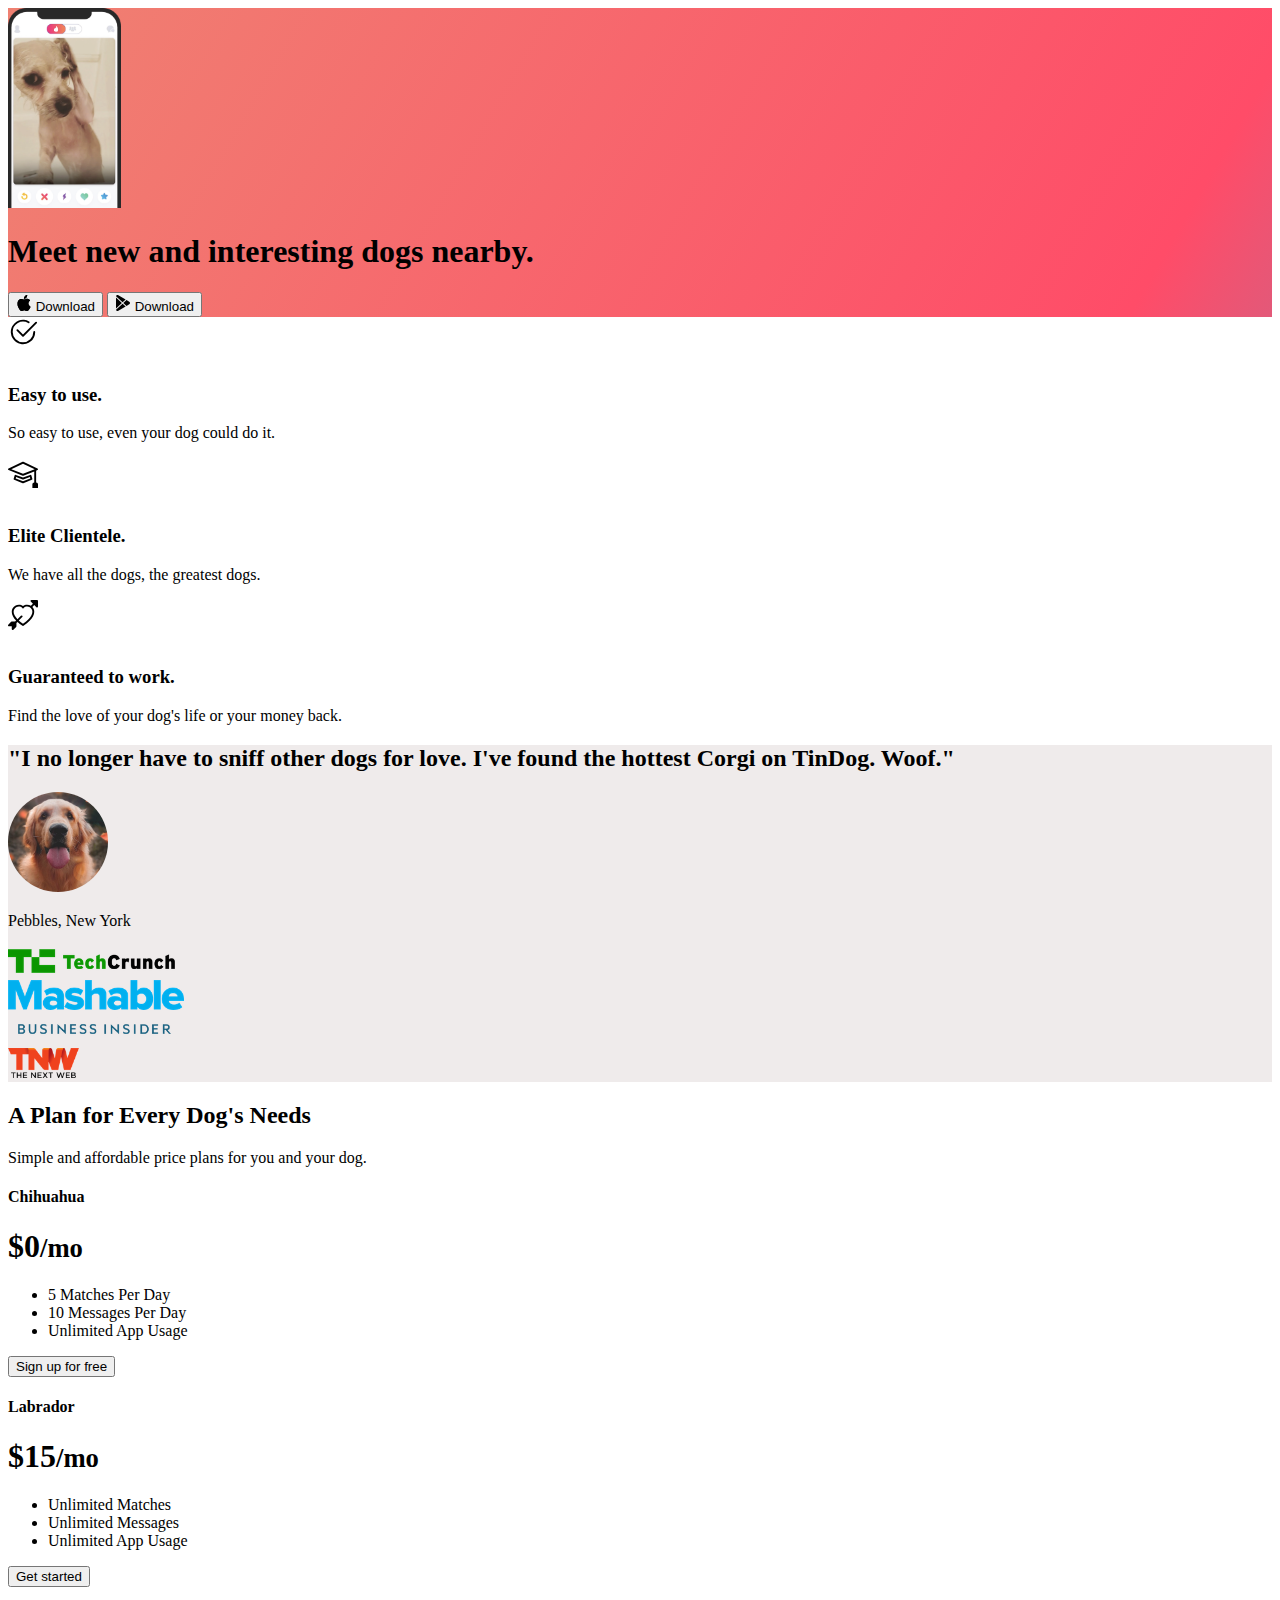
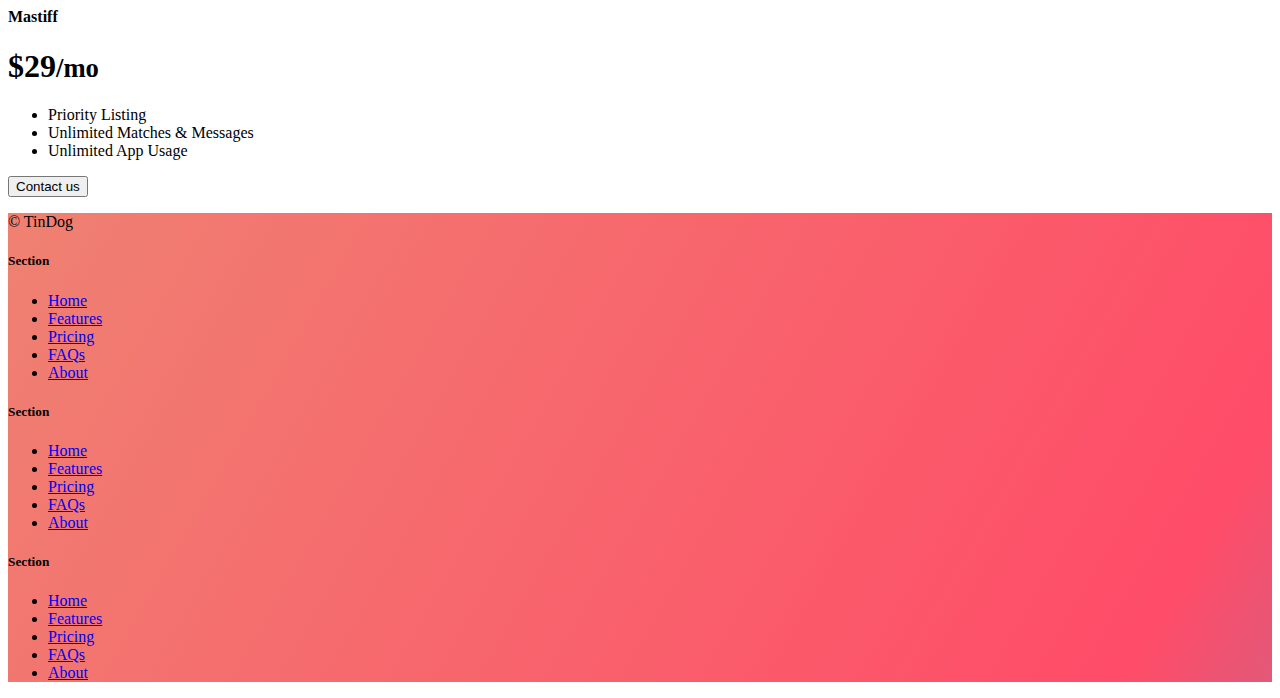
<file: index.html>
<!DOCTYPE html>
<html lang="en">

<head>
  <meta charset="UTF-8">
  <meta name="viewport" content="width=device-width, initial-scale=1.0">
  <title>TinDog</title>
  <link href="https://cdn.jsdelivr.net/npm/bootstrap@5.3.0-alpha2/dist/css/bootstrap.min.css" rel="stylesheet"
    integrity="sha384-aFq/bzH65dt+w6FI2ooMVUpc+21e0SRygnTpmBvdBgSdnuTN7QbdgL+OapgHtvPp" crossorigin="anonymous">
  <link rel="stylesheet" href="./css/style.css">
</head>

<body>

  <!-- Title -->
  <section id="title" class="gradient-background">
    <div class="container col-xxl-8 px-4 pt-5">
      <div class="row flex-lg-row-reverse align-items-center g-5 pt-5">
        <div class="col-10 col-sm-8 col-lg-6">
          <img src="./images/iphone.png" class="d-block mx-lg-auto img-fluid" alt="Bootstrap Themes" height="200" loading="lazy">
        </div>
        <div class="col-lg-6">
          <h1 class="display-5 fw-bold text-body-emphasis lh-1 mb-3">Meet new and interesting dogs nearby.</h1>
          <div class="d-grid gap-2 d-md-flex justify-content-md-start">
            <button type="button" class="btn btn-light btn-lg px-4 me-md-2">
              <svg xmlns="http://www.w3.org/2000/svg" width="16" height="16" fill="currentColor"
                class="bi bi-apple mb-1" viewBox="0 0 16 16">
                <path
                  d="M11.182.008C11.148-.03 9.923.023 8.857 1.18c-1.066 1.156-.902 2.482-.878 2.516.024.034 1.52.087 2.475-1.258.955-1.345.762-2.391.728-2.43Zm3.314 11.733c-.048-.096-2.325-1.234-2.113-3.422.212-2.189 1.675-2.789 1.698-2.854.023-.065-.597-.79-1.254-1.157a3.692 3.692 0 0 0-1.563-.434c-.108-.003-.483-.095-1.254.116-.508.139-1.653.589-1.968.607-.316.018-1.256-.522-2.267-.665-.647-.125-1.333.131-1.824.328-.49.196-1.422.754-2.074 2.237-.652 1.482-.311 3.83-.067 4.56.244.729.625 1.924 1.273 2.796.576.984 1.34 1.667 1.659 1.899.319.232 1.219.386 1.843.067.502-.308 1.408-.485 1.766-.472.357.013 1.061.154 1.782.539.571.197 1.111.115 1.652-.105.541-.221 1.324-1.059 2.238-2.758.347-.79.505-1.217.473-1.282Z" />
                <path
                  d="M11.182.008C11.148-.03 9.923.023 8.857 1.18c-1.066 1.156-.902 2.482-.878 2.516.024.034 1.52.087 2.475-1.258.955-1.345.762-2.391.728-2.43Zm3.314 11.733c-.048-.096-2.325-1.234-2.113-3.422.212-2.189 1.675-2.789 1.698-2.854.023-.065-.597-.79-1.254-1.157a3.692 3.692 0 0 0-1.563-.434c-.108-.003-.483-.095-1.254.116-.508.139-1.653.589-1.968.607-.316.018-1.256-.522-2.267-.665-.647-.125-1.333.131-1.824.328-.49.196-1.422.754-2.074 2.237-.652 1.482-.311 3.83-.067 4.56.244.729.625 1.924 1.273 2.796.576.984 1.34 1.667 1.659 1.899.319.232 1.219.386 1.843.067.502-.308 1.408-.485 1.766-.472.357.013 1.061.154 1.782.539.571.197 1.111.115 1.652-.105.541-.221 1.324-1.059 2.238-2.758.347-.79.505-1.217.473-1.282Z" />
              </svg> Download
            </button>
            <button type="button" class="btn btn-outline-light btn-lg px-4"> 
              <svg xmlns="http://www.w3.org/2000/svg" width="16" height="16" fill="currentColor"
                class="bi bi-google-play mb-1" viewBox="0 0 16 16">
                <path
                  d="M14.222 9.374c1.037-.61 1.037-2.137 0-2.748L11.528 5.04 8.32 8l3.207 2.96 2.694-1.586Zm-3.595 2.116L7.583 8.68 1.03 14.73c.201 1.029 1.36 1.61 2.303 1.055l7.294-4.295ZM1 13.396V2.603L6.846 8 1 13.396ZM1.03 1.27l6.553 6.05 3.044-2.81L3.333.215C2.39-.341 1.231.24 1.03 1.27Z" />
              </svg> Download
            </button>
          </div>
        </div>
      </div>
    </div>
  </section>

  <!-- Features -->
  <section id="features">
    <div class="container mt-5">
      <div class="row g-4 py-5 row-cols-1 row-cols-lg-3">
        <div class="col d-flex align-items-start">
          <div class="icon-square text-body-emphasis bg-body-secondary d-inline-flex align-items-center justify-content-center fs-4 flex-shrink-0 me-3">
            <svg xmlns="http://www.w3.org/2000/svg" height="30" fill="currentColor" class="bi bi-check2-circle"
              viewBox="0 0 16 16">
              <path
                d="M2.5 8a5.5 5.5 0 0 1 8.25-4.764.5.5 0 0 0 .5-.866A6.5 6.5 0 1 0 14.5 8a.5.5 0 0 0-1 0 5.5 5.5 0 1 1-11 0z" />
              <path
                d="M15.354 3.354a.5.5 0 0 0-.708-.708L8 9.293 5.354 6.646a.5.5 0 1 0-.708.708l3 3a.5.5 0 0 0 .708 0l7-7z" />
              </svg>
          </div>
          <div>
            <h3 class="fs-2">Easy to use.</h3>
            <p>So easy to use, even your dog could do it.</p>
          </div>
        </div>
        <div class="col d-flex align-items-start">
          <div class="icon-square text-body-emphasis bg-body-secondary d-inline-flex align-items-center justify-content-center fs-4 flex-shrink-0 me-3">
            <svg xmlns="http://www.w3.org/2000/svg" height="30" fill="currentColor" class="bi bi-mortarboard" viewBox="0 0 16 16">
              <path 
                d="M8.211 2.047a.5.5 0 0 0-.422 0l-7.5 3.5a.5.5 0 0 0 .025.917l7.5 3a.5.5 0 0 0 .372 0L14 7.14V13a1 1 0 0 0-1 1v2h3v-2a1 1 0 0 0-1-1V6.739l.686-.275a.5.5 0 0 0 .025-.917l-7.5-3.5ZM8 8.46 1.758 5.965 8 3.052l6.242 2.913L8 8.46Z"/>
              <path 
                d="M4.176 9.032a.5.5 0 0 0-.656.327l-.5 1.7a.5.5 0 0 0 .294.605l4.5 1.8a.5.5 0 0 0 .372 0l4.5-1.8a.5.5 0 0 0 .294-.605l-.5-1.7a.5.5 0 0 0-.656-.327L8 10.466 4.176 9.032Zm-.068 1.873.22-.748 3.496 1.311a.5.5 0 0 0 .352 0l3.496-1.311.22.748L8 12.46l-3.892-1.556Z"/>
            </svg>
          </div>
          <div>
            <h3 class="fs-2 text-body-emphasis">Elite Clientele.</h3>
            <p>We have all the dogs, the greatest dogs.</p>
          </div>
        </div>
        <div class="col d-flex align-items-start">
          <div class="icon-square text-body-emphasis bg-body-secondary d-inline-flex align-items-center justify-content-center fs-4 flex-shrink-0 me-3">
            <svg xmlns="http://www.w3.org/2000/svg" height="30" fill="currentColor" class="bi bi-arrow-through-heart"
              viewBox="0 0 16 16">
               <path fill-rule="evenodd"
                  d="M2.854 15.854A.5.5 0 0 1 2 15.5V14H.5a.5.5 0 0 1-.354-.854l1.5-1.5A.5.5 0 0 1 2 11.5h1.793l.53-.53c-.771-.802-1.328-1.58-1.704-2.32-.798-1.575-.775-2.996-.213-4.092C3.426 2.565 6.18 1.809 8 3.233c1.25-.98 2.944-.928 4.212-.152L13.292 2 12.147.854A.5.5 0 0 1 12.5 0h3a.5.5 0 0 1 .5.5v3a.5.5 0 0 1-.854.354L14 2.707l-1.006 1.006c.236.248.44.531.6.845.562 1.096.585 2.517-.213 4.092-.793 1.563-2.395 3.288-5.105 5.08L8 13.912l-.276-.182a21.86 21.86 0 0 1-2.685-2.062l-.539.54V14a.5.5 0 0 1-.146.354l-1.5 1.5Zm2.893-4.894A20.419 20.419 0 0 0 8 12.71c2.456-1.666 3.827-3.207 4.489-4.512.679-1.34.607-2.42.215-3.185-.817-1.595-3.087-2.054-4.346-.761L8 4.62l-.358-.368c-1.259-1.293-3.53-.834-4.346.761-.392.766-.464 1.845.215 3.185.323.636.815 1.33 1.519 2.065l1.866-1.867a.5.5 0 1 1 .708.708L5.747 10.96Z" />
            </svg>
          </div>
          <div>
            <h3 class="fs-2 text-body-emphasis">Guaranteed to work.</h3>
            <p>Find the love of your dog's life or your money back.</p>
          </div>
        </div>
      </div>
    </div>
  </section>
  
  <!-- Testimonial -->
  <section id="testimonial">
    <div class="my-5">
      <div class="p-5 text-center bg-body-tertiary">
        <div class="container py-5">
          <h2 class="text-body-emphasis">
            "I no longer have to sniff other dogs for love. I've found the hottest Corgi on TinDog. Woof."
          </h2>
          <img class="profile-img mt-5" src="./images/dog-img.jpg" alt="dog image">
          <p class="col-lg-8 mx-auto lead mt-2">
            Pebbles, New York
          </p>
        </div>

        <div class="container">
          <div class="row">
            <div class="col-lg-3 col-sm-12">
              <img src="./images/techcrunch.png" alt="techcrunch" height="30">
            </div>
            <div class="col-lg-3 col-sm-12">
              <img src="./images/mashable.png" alt="mashable" height="30">
            </div>
            <div class="col-lg-3 col-sm-12">
              <img src="./images/bizinsider.png" alt="bizinsider" height="30">
            </div>
            <div class="col-lg-3 col-sm-12">
              <img src="./images/tnw.png" alt="tnw" height="30">
            </div>
          </div>
        </div>
      </div>
    </div>
  </section>

  <!-- Pricing -->
  <section id="pricing">
    <div class="pricing-header p-3 pb-md-4 mx-auto text-center">
      <h2 class="display-4 fw-normal text-body-emphasis">A Plan for Every Dog's Needs</h2>
      <p class="fs-5 text-body-secondary">Simple and affordable price plans for you and your dog.</p>
    </div>

    <div class="container mb-5">
      <div class="row row-cols-1 row-cols-md-3 mb-3 text-center">
        <div class="col">
          <div class="card mb-4 rounded-3 shadow-sm">
            <div class="card-header py-3">
              <h4 class="my-0 fw-normal">Chihuahua</h4>
            </div>
            <div class="card-body">
              <h1 class="card-title pricing-card-title">$0<small class="text-body-secondary fw-light">/mo</small></h1>
              <ul class="list-unstyled mt-3 mb-4">
                <li>5 Matches Per Day</li>
                <li>10 Messages Per Day</li>
                <li>Unlimited App Usage</li>
              </ul>
              <button type="button" class="w-100 btn btn-lg btn-outline-dark">Sign up for free</button>
            </div>
          </div>
        </div>
        <div class="col">
          <div class="card mb-4 rounded-3 shadow-sm">
            <div class="card-header py-3">
              <h4 class="my-0 fw-normal">Labrador</h4>
            </div>
            <div class="card-body">
              <h1 class="card-title pricing-card-title">$15<small class="text-body-secondary fw-light">/mo</small></h1>
              <ul class="list-unstyled mt-3 mb-4">
                <li>Unlimited Matches</li>
                <li>Unlimited Messages</li>
                <li>Unlimited App Usage</li>
              </ul>
              <button type="button" class="w-100 btn btn-lg btn-dark">Get started</button>
            </div>
          </div>
        </div>
        <div class="col">
          <div class="card mb-4 rounded-3 shadow-sm border-dark">
            <div class="card-header py-3 text-bg-dark border-primary">
              <h4 class="my-0 fw-normal">Mastiff</h4>
            </div>
            <div class="card-body">
              <h1 class="card-title pricing-card-title">$29<small class="text-body-secondary fw-light">/mo</small></h1>
              <ul class="list-unstyled mt-3 mb-4">
                <li>Priority Listing</li>
                <li>Unlimited Matches & Messages</li>
                <li>Unlimited App Usage</li>
              </ul>
              <button type="button" class="w-100 btn btn-lg btn-dark">Contact us</button>
            </div>
          </div>
        </div>
      </div>
    </div>
  </section>

  <!-- Footer -->
  <section id="footer" class="gradient-background">
    <div class="container">
      <footer class="row row-cols-1 row-cols-sm-2 row-cols-md-5 py-5">
        <div class="col mb-3">
          <p class="text-body-secondary">© TinDog</p>
        </div>
    
        <div class="col mb-3">
    
        </div>
    
        <div class="col mb-3">
          <h5>Section</h5>
          <ul class="nav flex-column">
            <li class="nav-item mb-2"><a href="#" class="nav-link p-0 text-body-secondary">Home</a></li>
            <li class="nav-item mb-2"><a href="#" class="nav-link p-0 text-body-secondary">Features</a></li>
            <li class="nav-item mb-2"><a href="#" class="nav-link p-0 text-body-secondary">Pricing</a></li>
            <li class="nav-item mb-2"><a href="#" class="nav-link p-0 text-body-secondary">FAQs</a></li>
            <li class="nav-item mb-2"><a href="#" class="nav-link p-0 text-body-secondary">About</a></li>
          </ul>
        </div>
    
        <div class="col mb-3">
          <h5>Section</h5>
          <ul class="nav flex-column">
            <li class="nav-item mb-2"><a href="#" class="nav-link p-0 text-body-secondary">Home</a></li>
            <li class="nav-item mb-2"><a href="#" class="nav-link p-0 text-body-secondary">Features</a></li>
            <li class="nav-item mb-2"><a href="#" class="nav-link p-0 text-body-secondary">Pricing</a></li>
            <li class="nav-item mb-2"><a href="#" class="nav-link p-0 text-body-secondary">FAQs</a></li>
            <li class="nav-item mb-2"><a href="#" class="nav-link p-0 text-body-secondary">About</a></li>
          </ul>
        </div>
    
        <div class="col mb-3">
          <h5>Section</h5>
          <ul class="nav flex-column">
            <li class="nav-item mb-2"><a href="#" class="nav-link p-0 text-body-secondary">Home</a></li>
            <li class="nav-item mb-2"><a href="#" class="nav-link p-0 text-body-secondary">Features</a></li>
            <li class="nav-item mb-2"><a href="#" class="nav-link p-0 text-body-secondary">Pricing</a></li>
            <li class="nav-item mb-2"><a href="#" class="nav-link p-0 text-body-secondary">FAQs</a></li>
            <li class="nav-item mb-2"><a href="#" class="nav-link p-0 text-body-secondary">About</a></li>
          </ul>
        </div>
      </footer>
    </div>
  </section>

  <script src="https://cdn.jsdelivr.net/npm/bootstrap@5.3.3/dist/js/bootstrap.bundle.min.js" 
  integrity="sha384-YvpcrYf0tY3lHB60NNkmXc5s9fDVZLESaAA55NDzOxhy9GkcIdslK1eN7N6jIeHz" crossorigin="anonymous"></script>
</body>

</html>
</file>
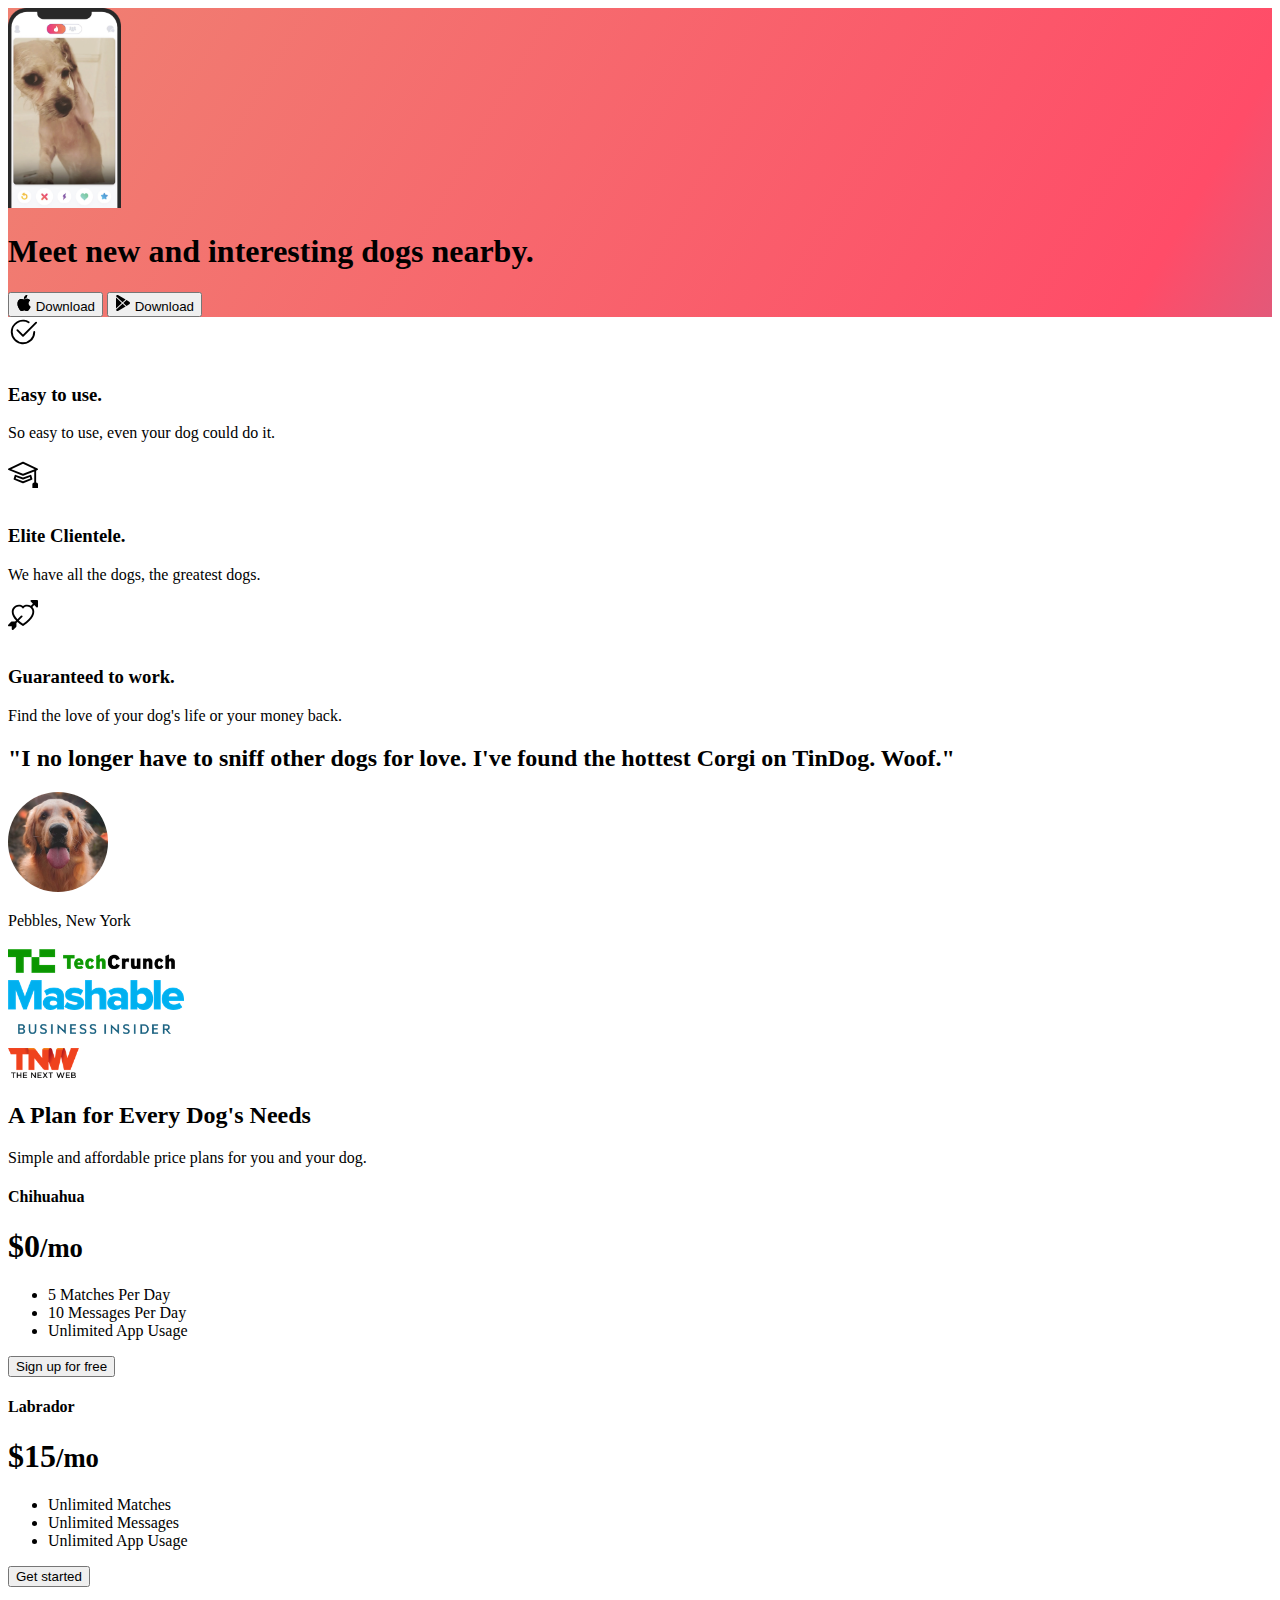
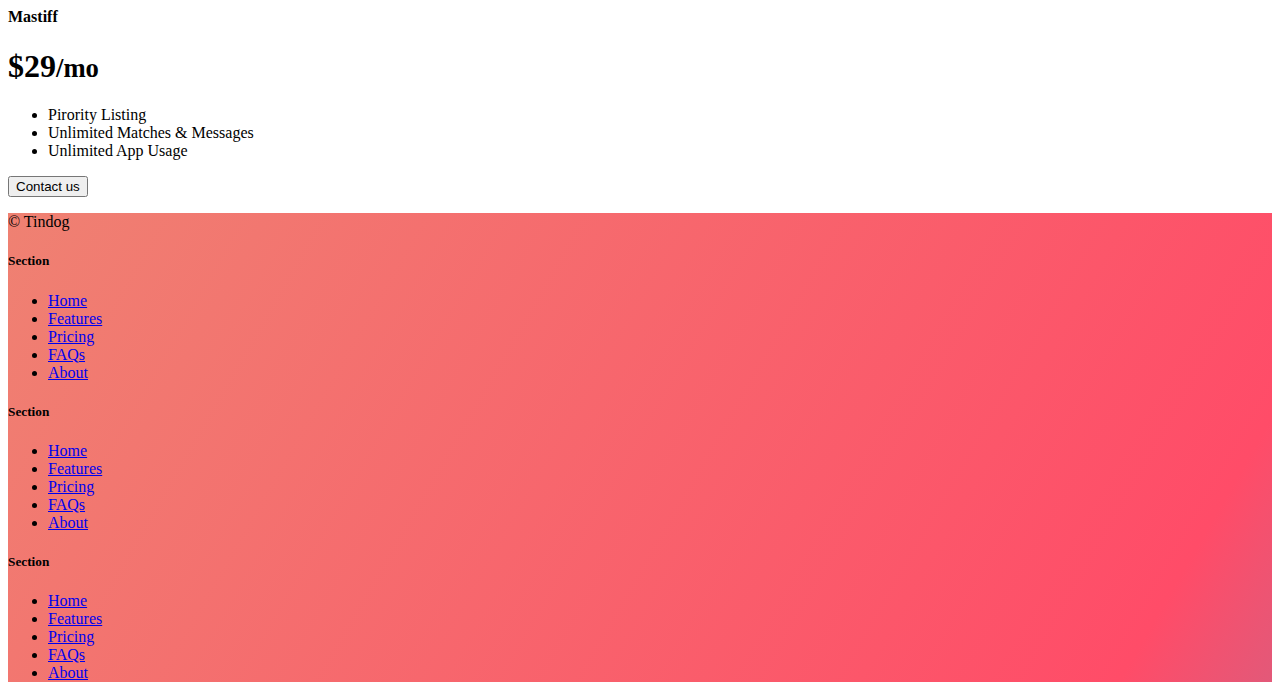
<file: solution.html>
<!DOCTYPE html>
<html lang="en">

<head>
  <meta charset="UTF-8">
  <meta name="viewport" content="width=device-width, initial-scale=1.0">
  <title>TinDog</title>
  <link href="https://cdn.jsdelivr.net/npm/bootstrap@5.3.0-alpha3/dist/css/bootstrap.min.css" rel="stylesheet"
    integrity="sha384-KK94CHFLLe+nY2dmCWGMq91rCGa5gtU4mk92HdvYe+M/SXH301p5ILy+dN9+nJOZ" crossorigin="anonymous">
  <link rel="stylesheet" href="./css/solution.css">
</head>

<body>


  <!-- Title -->
  <section id="title" class="gradient-background">
    <div class="container col-xxl-8 px-4 pt-5">
      <div class="row flex-lg-row-reverse align-items-center g-5 pt-5">
        <div class="col-10 col-sm-8 col-lg-6">
          <img src="./images/iphone.png" class="d-block mx-lg-auto img-fluid" alt="Bootstrap Themes" height="200" loading="lazy">
        </div>
        <div class="col-lg-6">
          <h1 class="display-5 fw-bold text-body-emphasis lh-1 mb-3">Meet new and interesting dogs nearby.</h1>

          <div class="d-grid gap-2 d-md-flex justify-content-md-start">
            <button type="button" class="btn btn-light btn-lg px-4 me-md-2"><svg xmlns="http://www.w3.org/2000/svg"
                width="16" height="16" fill="currentColor" class="bi bi-apple mb-1" viewBox="0 0 16 16">
                <path
                  d="M11.182.008C11.148-.03 9.923.023 8.857 1.18c-1.066 1.156-.902 2.482-.878 2.516.024.034 1.52.087 2.475-1.258.955-1.345.762-2.391.728-2.43Zm3.314 11.733c-.048-.096-2.325-1.234-2.113-3.422.212-2.189 1.675-2.789 1.698-2.854.023-.065-.597-.79-1.254-1.157a3.692 3.692 0 0 0-1.563-.434c-.108-.003-.483-.095-1.254.116-.508.139-1.653.589-1.968.607-.316.018-1.256-.522-2.267-.665-.647-.125-1.333.131-1.824.328-.49.196-1.422.754-2.074 2.237-.652 1.482-.311 3.83-.067 4.56.244.729.625 1.924 1.273 2.796.576.984 1.34 1.667 1.659 1.899.319.232 1.219.386 1.843.067.502-.308 1.408-.485 1.766-.472.357.013 1.061.154 1.782.539.571.197 1.111.115 1.652-.105.541-.221 1.324-1.059 2.238-2.758.347-.79.505-1.217.473-1.282Z" />
                <path
                  d="M11.182.008C11.148-.03 9.923.023 8.857 1.18c-1.066 1.156-.902 2.482-.878 2.516.024.034 1.52.087 2.475-1.258.955-1.345.762-2.391.728-2.43Zm3.314 11.733c-.048-.096-2.325-1.234-2.113-3.422.212-2.189 1.675-2.789 1.698-2.854.023-.065-.597-.79-1.254-1.157a3.692 3.692 0 0 0-1.563-.434c-.108-.003-.483-.095-1.254.116-.508.139-1.653.589-1.968.607-.316.018-1.256-.522-2.267-.665-.647-.125-1.333.131-1.824.328-.49.196-1.422.754-2.074 2.237-.652 1.482-.311 3.83-.067 4.56.244.729.625 1.924 1.273 2.796.576.984 1.34 1.667 1.659 1.899.319.232 1.219.386 1.843.067.502-.308 1.408-.485 1.766-.472.357.013 1.061.154 1.782.539.571.197 1.111.115 1.652-.105.541-.221 1.324-1.059 2.238-2.758.347-.79.505-1.217.473-1.282Z" />
              </svg> Download</button>
            <button type="button" class="btn btn-outline-light btn-lg px-4"><svg xmlns="http://www.w3.org/2000/svg"
                width="16" height="16" fill="currentColor" class="bi bi-google-play mb-1" viewBox="0 0 16 16">
                <path
                  d="M14.222 9.374c1.037-.61 1.037-2.137 0-2.748L11.528 5.04 8.32 8l3.207 2.96 2.694-1.586Zm-3.595 2.116L7.583 8.68 1.03 14.73c.201 1.029 1.36 1.61 2.303 1.055l7.294-4.295ZM1 13.396V2.603L6.846 8 1 13.396ZM1.03 1.27l6.553 6.05 3.044-2.81L3.333.215C2.39-.341 1.231.24 1.03 1.27Z" />
              </svg> Download</button>
          </div>
        </div>
      </div>
    </div>
  </section>
  <!-- Features -->
  <section id="features">
    <div class="container mt-5">
      <div class="row g-4 py-5 row-cols-1 row-cols-lg-3">
        <div class="col d-flex align-items-start">
          <div
            class="icon-square text-body-emphasis bg-body-secondary d-inline-flex align-items-center justify-content-center fs-4 flex-shrink-0 me-3">
            <svg xmlns="http://www.w3.org/2000/svg" height="30" fill="currentColor" class="bi bi-check2-circle"
              viewBox="0 0 16 16">
              <path
                d="M2.5 8a5.5 5.5 0 0 1 8.25-4.764.5.5 0 0 0 .5-.866A6.5 6.5 0 1 0 14.5 8a.5.5 0 0 0-1 0 5.5 5.5 0 1 1-11 0z" />
              <path
                d="M15.354 3.354a.5.5 0 0 0-.708-.708L8 9.293 5.354 6.646a.5.5 0 1 0-.708.708l3 3a.5.5 0 0 0 .708 0l7-7z" />
            </svg>
          </div>
          <div>
            <h3 class="fs-2">Easy to use.</h3>
            <p>So easy to use, even your dog could do it.</p>

          </div>
        </div>
        <div class="col d-flex align-items-start">
          <div
            class="icon-square text-body-emphasis bg-body-secondary d-inline-flex align-items-center justify-content-center fs-4 flex-shrink-0 me-3">
            <svg xmlns="http://www.w3.org/2000/svg" height="30" fill="currentColor" class="bi bi-mortarboard"
              viewBox="0 0 16 16">
              <path
                d="M8.211 2.047a.5.5 0 0 0-.422 0l-7.5 3.5a.5.5 0 0 0 .025.917l7.5 3a.5.5 0 0 0 .372 0L14 7.14V13a1 1 0 0 0-1 1v2h3v-2a1 1 0 0 0-1-1V6.739l.686-.275a.5.5 0 0 0 .025-.917l-7.5-3.5ZM8 8.46 1.758 5.965 8 3.052l6.242 2.913L8 8.46Z" />
              <path
                d="M4.176 9.032a.5.5 0 0 0-.656.327l-.5 1.7a.5.5 0 0 0 .294.605l4.5 1.8a.5.5 0 0 0 .372 0l4.5-1.8a.5.5 0 0 0 .294-.605l-.5-1.7a.5.5 0 0 0-.656-.327L8 10.466 4.176 9.032Zm-.068 1.873.22-.748 3.496 1.311a.5.5 0 0 0 .352 0l3.496-1.311.22.748L8 12.46l-3.892-1.556Z" />
            </svg>
          </div>
          <div>
            <h3 class="fs-2">Elite Clientele.</h3>
            <p>We have all the dogs, the greatest dogs.</p>

          </div>
        </div>
        <div class="col d-flex align-items-start">
          <div
            class="icon-square text-body-emphasis bg-body-secondary d-inline-flex align-items-center justify-content-center fs-4 flex-shrink-0 me-3">
            <svg xmlns="http://www.w3.org/2000/svg" height="30" fill="currentColor" class="bi bi-arrow-through-heart"
              viewBox="0 0 16 16">
              <path fill-rule="evenodd"
                d="M2.854 15.854A.5.5 0 0 1 2 15.5V14H.5a.5.5 0 0 1-.354-.854l1.5-1.5A.5.5 0 0 1 2 11.5h1.793l.53-.53c-.771-.802-1.328-1.58-1.704-2.32-.798-1.575-.775-2.996-.213-4.092C3.426 2.565 6.18 1.809 8 3.233c1.25-.98 2.944-.928 4.212-.152L13.292 2 12.147.854A.5.5 0 0 1 12.5 0h3a.5.5 0 0 1 .5.5v3a.5.5 0 0 1-.854.354L14 2.707l-1.006 1.006c.236.248.44.531.6.845.562 1.096.585 2.517-.213 4.092-.793 1.563-2.395 3.288-5.105 5.08L8 13.912l-.276-.182a21.86 21.86 0 0 1-2.685-2.062l-.539.54V14a.5.5 0 0 1-.146.354l-1.5 1.5Zm2.893-4.894A20.419 20.419 0 0 0 8 12.71c2.456-1.666 3.827-3.207 4.489-4.512.679-1.34.607-2.42.215-3.185-.817-1.595-3.087-2.054-4.346-.761L8 4.62l-.358-.368c-1.259-1.293-3.53-.834-4.346.761-.392.766-.464 1.845.215 3.185.323.636.815 1.33 1.519 2.065l1.866-1.867a.5.5 0 1 1 .708.708L5.747 10.96Z" />
            </svg>
          </div>
          <div>
            <h3 class="fs-2">Guaranteed to work.</h3>
            <p>Find the love of your dog's life or your money back.</p>

          </div>
        </div>
      </div>
    </div>
  </section>
  <!-- Testimonial -->
  <section id="testimonial">
    <div class="my-5">
      <div class="p-5 text-center bg-body-tertiary">
        <div class="container py-5">
          <h2 class="text-body-emphasis">"I no longer have to sniff other dogs for love. I've found the hottest Corgi on
            TinDog. Woof."</h2>
          <img class="profile-img mt-5" src="./images/dog-img.jpg" alt="dog image">
          <p class="col-lg-8 mx-auto lead mt-2">
            Pebbles, New York
          </p>
        </div>

        <div class="container">
          <div class="row">
            <div class="col-lg-3 col-sm-12">
              <img src="./images/techcrunch.png" alt="techcrunch" height="30">
            </div>
            <div class="col-lg-3 col-sm-12">
              <img src="./images/mashable.png" alt="mashable" height="30">
            </div>
            <div class="col-lg-3 col-sm-12">
              <img src="./images/bizinsider.png" alt="bizinsider" height="30">
            </div>
            <div class="col-lg-3 col-sm-12">
              <img src="./images/tnw.png" alt="tnw" height="30">
            </div>
          </div>
        </div>
      </div>
    </div>
  </section>
  <!-- Pricing -->
  <section id="pricing">
    <div class="container">
      <div class="pricing-header p-3 pb-md-4 mx-auto text-center">
        <h2 class="display-4 fw-normal">A Plan for Every Dog's Needs</h2>
        <p class="fs-5 text-body-secondary">Simple and affordable price plans for you and your dog.
      </div>
      <div class="row row-cols-1 row-cols-md-3 mb-3 text-center">
        <div class="col">
          <div class="card mb-4 rounded-3 shadow-sm">
            <div class="card-header py-3">
              <h4 class="my-0 fw-normal">Chihuahua</h4>
            </div>
            <div class="card-body">
              <h1 class="card-title pricing-card-title">$0<small class="text-body-secondary fw-light">/mo</small></h1>
              <ul class="list-unstyled mt-3 mb-4">
                <li>5 Matches Per Day</li>
                <li>10 Messages Per Day</li>
                <li>Unlimited App Usage</li>
              </ul>
              <button type="button" class="w-100 btn btn-lg btn-outline-dark">Sign up for free</button>
            </div>
          </div>
        </div>
        <div class="col">
          <div class="card mb-4 rounded-3 shadow-sm">
            <div class="card-header py-3">
              <h4 class="my-0 fw-normal">Labrador</h4>
            </div>
            <div class="card-body">
              <h1 class="card-title pricing-card-title">$15<small class="text-body-secondary fw-light">/mo</small></h1>
              <ul class="list-unstyled mt-3 mb-4">
                <li>Unlimited Matches</li>
                <li>Unlimited Messages</li>
                <li>Unlimited App Usage</li>
              </ul>
              <button type="button" class="w-100 btn btn-lg btn-dark">Get started</button>
            </div>
          </div>
        </div>
        <div class="col">
          <div class="card mb-4 rounded-3 shadow-sm border-dark">
            <div class="card-header py-3 text-bg-dark border-dark">
              <h4 class="my-0 fw-normal">Mastiff</h4>
            </div>
            <div class="card-body">
              <h1 class="card-title pricing-card-title">$29<small class="text-body-secondary fw-light">/mo</small></h1>
              <ul class="list-unstyled mt-3 mb-4">
                <li>Pirority Listing</li>
                <li>Unlimited Matches & Messages</li>
                <li>Unlimited App Usage</li>
              </ul>
              <button type="button" class="w-100 btn btn-lg btn-dark">Contact us</button>
            </div>
          </div>
        </div>
      </div>
    </div>
  </section>
  <!-- Footer -->
  <section id="contact" class="gradient-background">
    <div class="container ">
      <footer class="row row-cols-1 row-cols-sm-2 row-cols-md-5 py-5 mt-5 border-top">
        <div class="col mb-3">

          <p class="text-body-secondary">© Tindog</p>
        </div>

        <div class="col mb-3">

        </div>

        <div class="col mb-3">
          <h5>Section</h5>
          <ul class="nav flex-column">
            <li class="nav-item mb-2"><a href="#" class="nav-link p-0 text-body-secondary">Home</a></li>
            <li class="nav-item mb-2"><a href="#" class="nav-link p-0 text-body-secondary">Features</a></li>
            <li class="nav-item mb-2"><a href="#" class="nav-link p-0 text-body-secondary">Pricing</a></li>
            <li class="nav-item mb-2"><a href="#" class="nav-link p-0 text-body-secondary">FAQs</a></li>
            <li class="nav-item mb-2"><a href="#" class="nav-link p-0 text-body-secondary">About</a></li>
          </ul>
        </div>

        <div class="col mb-3">
          <h5>Section</h5>
          <ul class="nav flex-column">
            <li class="nav-item mb-2"><a href="#" class="nav-link p-0 text-body-secondary">Home</a></li>
            <li class="nav-item mb-2"><a href="#" class="nav-link p-0 text-body-secondary">Features</a></li>
            <li class="nav-item mb-2"><a href="#" class="nav-link p-0 text-body-secondary">Pricing</a></li>
            <li class="nav-item mb-2"><a href="#" class="nav-link p-0 text-body-secondary">FAQs</a></li>
            <li class="nav-item mb-2"><a href="#" class="nav-link p-0 text-body-secondary">About</a></li>
          </ul>
        </div>

        <div class="col mb-3">
          <h5>Section</h5>
          <ul class="nav flex-column">
            <li class="nav-item mb-2"><a href="#" class="nav-link p-0 text-body-secondary">Home</a></li>
            <li class="nav-item mb-2"><a href="#" class="nav-link p-0 text-body-secondary">Features</a></li>
            <li class="nav-item mb-2"><a href="#" class="nav-link p-0 text-body-secondary">Pricing</a></li>
            <li class="nav-item mb-2"><a href="#" class="nav-link p-0 text-body-secondary">FAQs</a></li>
            <li class="nav-item mb-2"><a href="#" class="nav-link p-0 text-body-secondary">About</a></li>
          </ul>
        </div>
      </footer>
    </div>
  </section>
</body>

</html>
</file>
<file: css/style.css>
.gradient-background {
  background: linear-gradient(300deg, #00bfff, #ff4c68, #ef8172);
  background-size: 180% 180%;
  animation: gradient-animation 18s ease infinite;
}

@keyframes gradient-animation {
  0% {
    background-position: 0% 50%;
  }
  50% {
    background-position: 100% 50%;
  }
  100% {
    background-position: 0% 50%;
  }
}

.icon-square {
  width: 3rem;
  height: 3rem;
  border-radius: 0.75rem;
}

.profile-img {
  height: 100px;
  border-radius: 50%;
}

#testimonial {
  background-color: rgb(239, 235, 235);
}
</file>
<file: css/solution.css>
.gradient-background {
  background: linear-gradient(300deg, #00bfff, #ff4c68, #ef8172);
  background-size: 180% 180%;
  animation: gradient-animation 18s ease infinite;
}

@keyframes gradient-animation {
  0% {
    background-position: 0% 50%;
  }
  50% {
    background-position: 100% 50%;
  }
  100% {
    background-position: 0% 50%;
  }
}

.icon-square {
  width: 3rem;
  height: 3rem;
  border-radius: 0.75rem;
}

.profile-img {
  border-radius: 50%;
  height: 100px;
}
</file>
